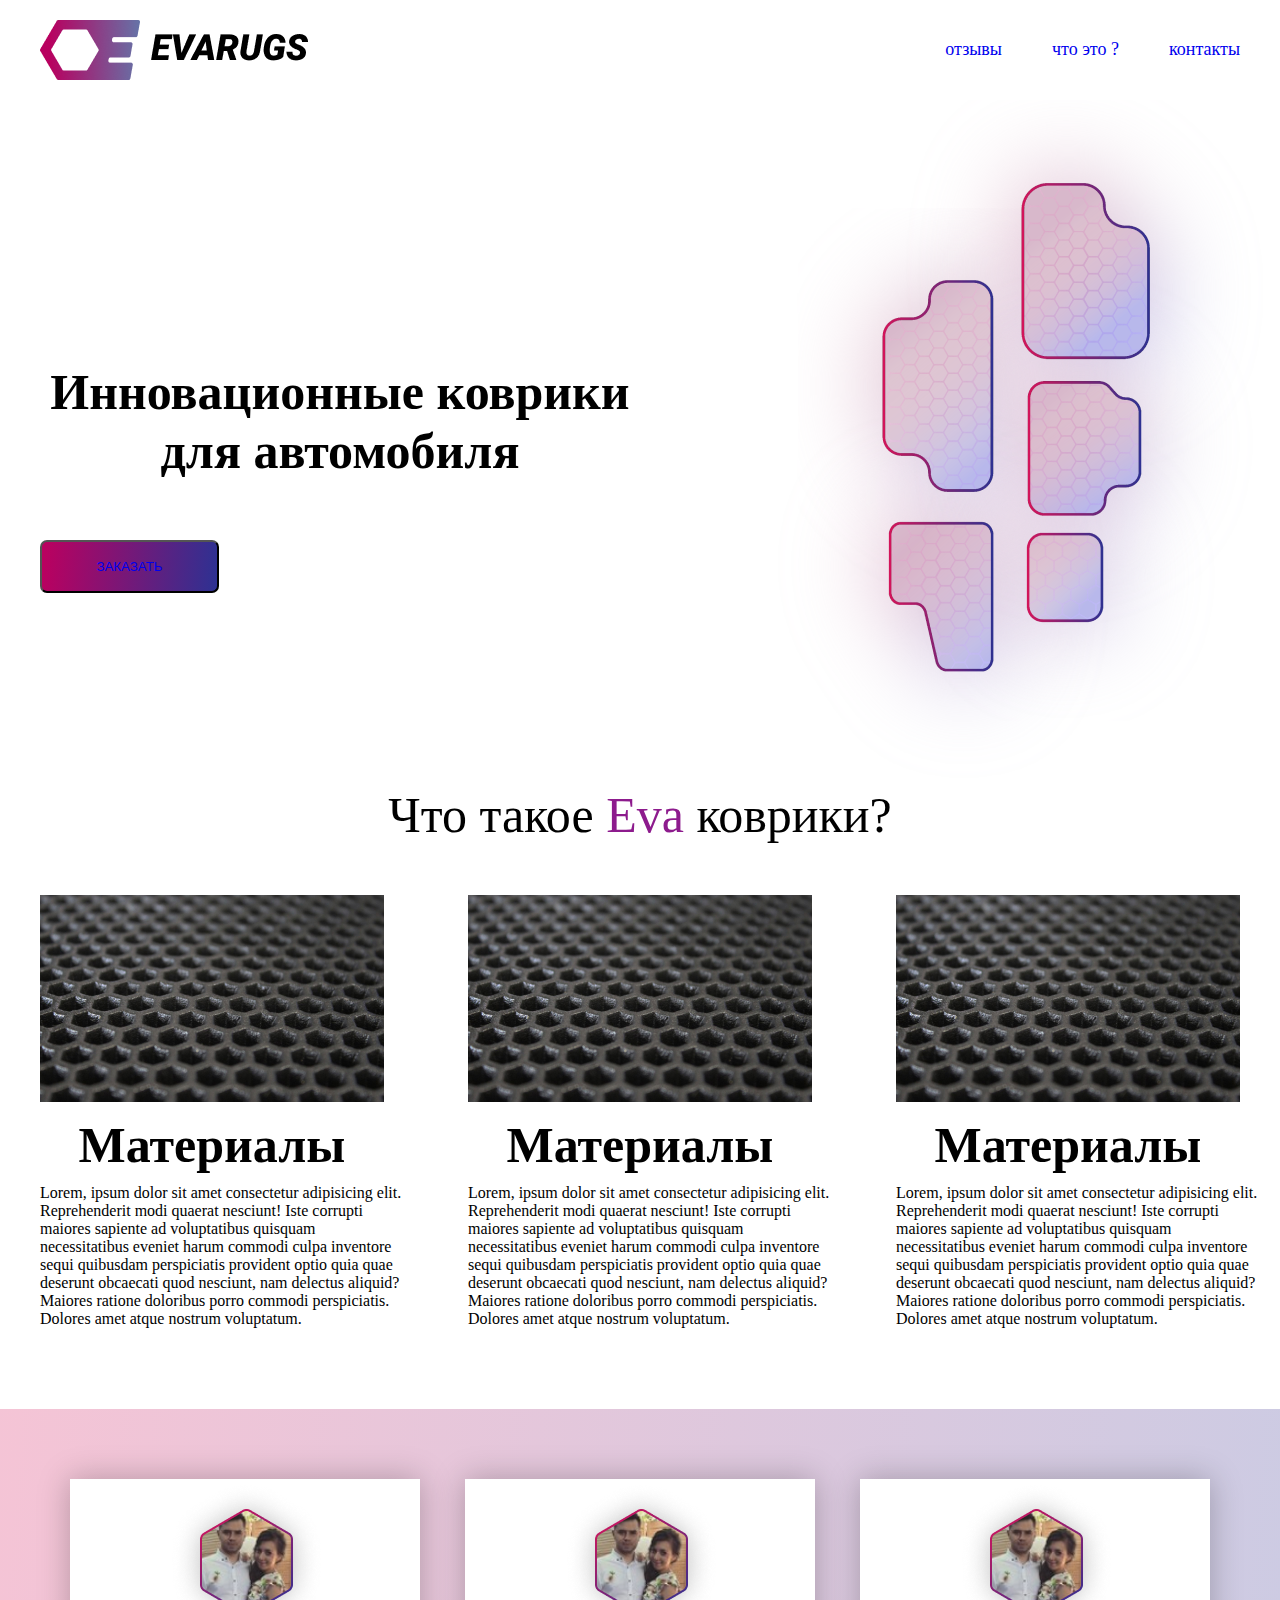
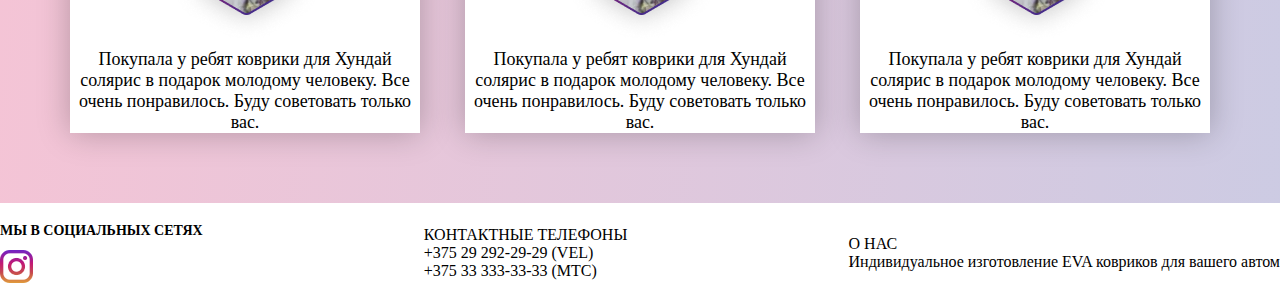
<file: index.html>
<!DOCTYPE html>
<html lang="en">
  <head>
    <meta charset="UTF-8" />
    <meta name="viewport" content="width=device-width, initial-scale=1.0" />
    <title>Document</title>
    <link rel="stylesheet" href="./main.css" />
    <link
      rel="stylesheet"
      href="https://cdnjs.cloudflare.com/ajax/libs/font-awesome/6.7.2/css/all.min.css"
      integrity="sha512-Evv84Mr4kqVGRNSgIGL/F/aIDqQb7xQ2vcrdIwxfjThSH8CSR7PBEakCr51Ck+w+/U6swU2Im1vVX0SVk9ABhg=="
      crossorigin="anonymous"
      referrerpolicy="no-referrer"
    />
  </head>
  <body>
    <header class="container">
      <img src="./logo.png" alt="" />
      <ul>
        <li><a href="#">отзывы</a></li>
        <li><a href="#">что это ?</a></li>
        <li><a href="#">контакты</a></li>
      </ul>
    </header>
    <main>
      <section class="container section_one">
        <div class="card_one">
          <h1>Инновационные коврики для автомобиля</h1>
          <button><a href="./about.html">ЗАКАЗАТЬ</a></button>
        </div>
        <img src="./menu.png" alt="" />
      </section>
      <section class="section_two container">
        <h2>Что такое <span>Eva</span> коврики?</h2>
      </section>
      <section class="section_tree">
        <div class="card_two">
          <img src="./image00004 1.jpg" alt="" />
          <h4>Материалы</h4>
          <p>
            Lorem, ipsum dolor sit amet consectetur adipisicing elit.
            Reprehenderit modi quaerat nesciunt! Iste corrupti maiores sapiente
            ad voluptatibus quisquam necessitatibus eveniet harum commodi culpa
            inventore sequi quibusdam perspiciatis provident optio quia quae
            deserunt obcaecati quod nesciunt, nam delectus aliquid? Maiores
            ratione doloribus porro commodi perspiciatis. Dolores amet atque
            nostrum voluptatum.
          </p>
        </div>
        <div class="card_two">
          <img src="./image00004 1.jpg" alt="" />
          <h4>Материалы</h4>
          <p>
            Lorem, ipsum dolor sit amet consectetur adipisicing elit.
            Reprehenderit modi quaerat nesciunt! Iste corrupti maiores sapiente
            ad voluptatibus quisquam necessitatibus eveniet harum commodi culpa
            inventore sequi quibusdam perspiciatis provident optio quia quae
            deserunt obcaecati quod nesciunt, nam delectus aliquid? Maiores
            ratione doloribus porro commodi perspiciatis. Dolores amet atque
            nostrum voluptatum.
          </p>
        </div>
        <div class="card_two">
          <img src="./image00004 1.jpg" alt="" />
          <h4>Материалы</h4>
          <p>
            Lorem, ipsum dolor sit amet consectetur adipisicing elit.
            Reprehenderit modi quaerat nesciunt! Iste corrupti maiores sapiente
            ad voluptatibus quisquam necessitatibus eveniet harum commodi culpa
            inventore sequi quibusdam perspiciatis provident optio quia quae
            deserunt obcaecati quod nesciunt, nam delectus aliquid? Maiores
            ratione doloribus porro commodi perspiciatis. Dolores amet atque
            nostrum voluptatum.
          </p>
        </div>
      </section>

      <section class="section_four">
        <div class="card_three">
          <img src="./Mask Group.png" alt="" />
          <p>
            Покупала у ребят коврики для Хундай солярис в подарок молодому
            человеку. Все очень понравилось. Буду советовать только вас.
          </p>
        </div>
        <div class="card_three">
          <img src="./Mask Group.png" alt="" />
          <p>
            Покупала у ребят коврики для Хундай солярис в подарок молодому
            человеку. Все очень понравилось. Буду советовать только вас.
          </p>
        </div>
        <div class="card_three">
          <img src="./Mask Group.png" alt="" />
          <p>
            Покупала у ребят коврики для Хундай солярис в подарок молодому
            человеку. Все очень понравилось. Буду советовать только вас.
          </p>
        </div>
      </section>
    </main>
    <footer class="container">
      <div class="card_footer_one">
        <b>МЫ В СОЦИАЛЬНЫХ СЕТЯХ</b>
        <img src="./512px-Instagram_new 1.png" alt="" />
      </div>
      <div class="card_footer_two">
        <p>КОНТАКТНЫЕ ТЕЛЕФОНЫ</p>
        <p>+375 29 292-29-29 (VEL)</p>
        <p>+375 33 333-33-33 (МТС)</p>
      </div>
      <div class="card_footer_three">
        <p>О НАС</p>
        <p>Индивидуальное изготовление EVA ковриков для вашего автом</p>
      </div>
    </footer>
  </body>
</html>
</file>
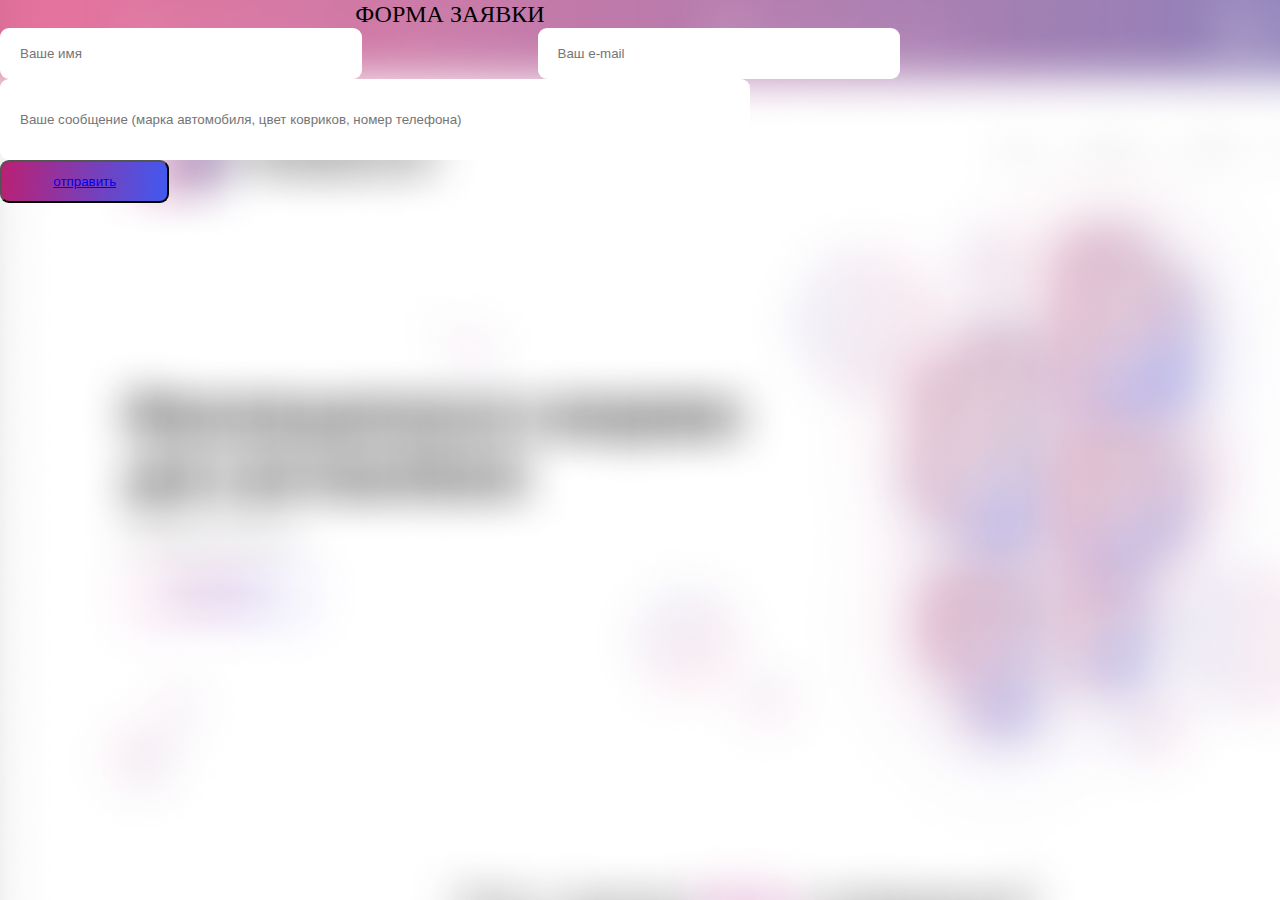
<file: about.html>
<!DOCTYPE html>
<html lang="en">
  <head>
    <meta charset="UTF-8" />
    <meta name="viewport" content="width=device-width, initial-scale=1.0" />
    <title>Document</title>
    <link rel="stylesheet" href="./about.css" />
  </head>
  <body>
    <main>
      <h1>ФОРМА ЗАЯВКИ</h1>
      <div class="input_wrapper">
        <input type="text" placeholder="Ваше имя" />
        <input type="text" placeholder="Ваш e-mail" />
      </div>
      <input class="inp"
        type="text"
        placeholder="Ваше сообщение (марка автомобиля, цвет ковриков, номер телефона)"/>
        <button><a href="./index.html">отправить</a></button>

    </main>
  </body>
</html>
</file>
<file: main.css>
* {
  margin: 0;
  padding: 0;
  box-sizing: border-box;
}

.container {
  max-width: 1440px;
  margin: 0 auto;
}
header {
  padding: 20px 40px;
  display: flex;
  align-items: center;
  justify-content: space-between;
}
ul {
  display: flex;
  align-items: center;
  gap: 50px;
  list-style: none;
  color: #737373;
}

li {
  font-family: Roboto;
  font-size: 18px;
  font-weight: 300;
  line-height: 21.09px;
  text-align: center;
  text-underline-position: from-font;
  text-decoration-skip-ink: none;
}
a {
  text-decoration: none;
}
h1 {
  margin: 30px 40px;
  margin-top: 100px;
  width: 600px;
  font-family: Roboto;
  font-size: 50px;
  font-weight: 900;
  line-height: 58.59px;
  text-align: center;
  text-underline-position: from-font;
  text-decoration-skip-ink: none;
}
.section_one {
  display: flex;
  align-items: center;
  justify-content: space-between;
}
button {
  color: white;
  margin: 30px 40px;
  width: 179px;
  height: 53px;
  border-radius: 7px;
  background: linear-gradient(95.2deg, #b90160 2.23%, #2e3192 99.51%);
}
h2 {
  margin-bottom: 50px;
  font-family: Roboto;
  font-size: 50px;
  font-weight: 400;
  line-height: 58.59px;
  text-align: center;
  text-underline-position: from-font;
  text-decoration-skip-ink: none;
}
span {
  color: rgb(141, 27, 141);
  font-family: Roboto;
  font-size: 50px;
  font-weight: 400;
  line-height: 58.59px;
  text-align: center;
  text-underline-position: from-font;
  text-decoration-skip-ink: none;
}
.card_two p {
  width: 367px;
}
.card_two {
  margin: 0px 40px;
  background-color: #ffffffd7;
  width: 344px;
  height: 414px;
  border-radius: 9px;
}
.section_tree {
  display: flex;
  align-items: center;
  justify-content: space-between;
}
.card_three {
  background: #ffffff;
  box-shadow: 0px 0px 30px 0px #00000040;
}
.card_three p {
  width: 350px;
  font-family: Roboto;
  font-size: 18px;
  font-weight: 300;
  line-height: 21.09px;
  text-align: center;
  text-underline-position: from-font;
  text-decoration-skip-ink: none;
}
.section_four {
  padding: 70px;
  margin-top: 100px;
  background: linear-gradient(
    94.31deg,
    rgba(212, 20, 90, 0.25) 0.96%,
    rgba(46, 49, 146, 0.25) 104.83%
  );
  display: flex;
  align-items: center;
  justify-content: space-between;
}
h4 {
  padding: 10px 20px;
  font-family: Roboto;
  font-size: 50px;
  font-weight: 900;
  line-height: 58.59px;
  text-align: center;
  text-underline-position: from-font;
  text-decoration-skip-ink: none;
}
.card_three img {
  margin-left: 100px;
}
.card_footer_one {
  display: flex;
  flex-direction: column;
  align-items: start;
}
footer {
  display: flex;
  align-items: center;
  justify-content: space-between;
  height: 100px;
}
b {
  margin-bottom: 10px;
  font-family: Roboto;
  font-size: 14px;
  font-weight: 700;
  line-height: 16.41px;
  text-align: left;
  text-underline-position: from-font;
  text-decoration-skip-ink: none;
}
.card_footer_two {
  display: flex;
  justify-content: center;
  flex-direction: column;
}
@media (max-width: 1010px) {
  ul {
    display: none;
  }

  h1 {
    width: 353px;
  }
  .section_tree {
    display: flex;
    flex-direction: column;
    align-items: center;

  }
  .card_two{
    margin-bottom: 70px;
  }
  .section_four{
    display: flex;
  justify-content: center;
  flex-direction: column;
  align-items: center;
  }
  .card_three{
  
    width: 540px;
    margin-bottom: 70px;
  }
  footer{
    padding: 0px 20px;
  }
  .card_three img p {
     display: flex;
     justify-content: center;
     margin: 20px 50px;
  }
}
@media (max-width: 700px) {
.section_one img{
  display: none;
}
}
</file>
<file: about.css>
* {
  margin: 0;
  padding: 0;
  box-sizing: border-box;
}

.container {
  max-width: 1440px;
  margin: 0 auto;
}
body {
  display: flex;
  align-items: center;
  justify-content: space-around;
  background-image: url(./zakaz.png);
  width: 100vh;
  object-fit: cover;
  object-position: center;
  background-repeat: no-repeat;
}
h1 {
  font-family: Roboto;
  font-size: 24px;
  font-weight: 500;
  line-height: 28.13px;
  text-align: center;
  text-underline-position: from-font;
  text-decoration-skip-ink: none;
}
.input_wrapper input {
  padding: 20px;
  width: 362.49px;
  height: 50.72px;
  border-radius: 9px;
  border: 1px;
}

.input_wrapper {
  display: flex;
  align-items: center;
  justify-content: space-between;
}
.inp {
  padding: 20px;
  width: 749.73px;
  height: 81.65px;
  border-radius: 9px;
  border: 1px;

  
}
button {
  width: 169.49px;
  height: 42.06px;
  border-radius: 9px;
  background: linear-gradient(96.12deg, #d4145a -21.03%, #3d5bf5 103.56%);
}
</file>
